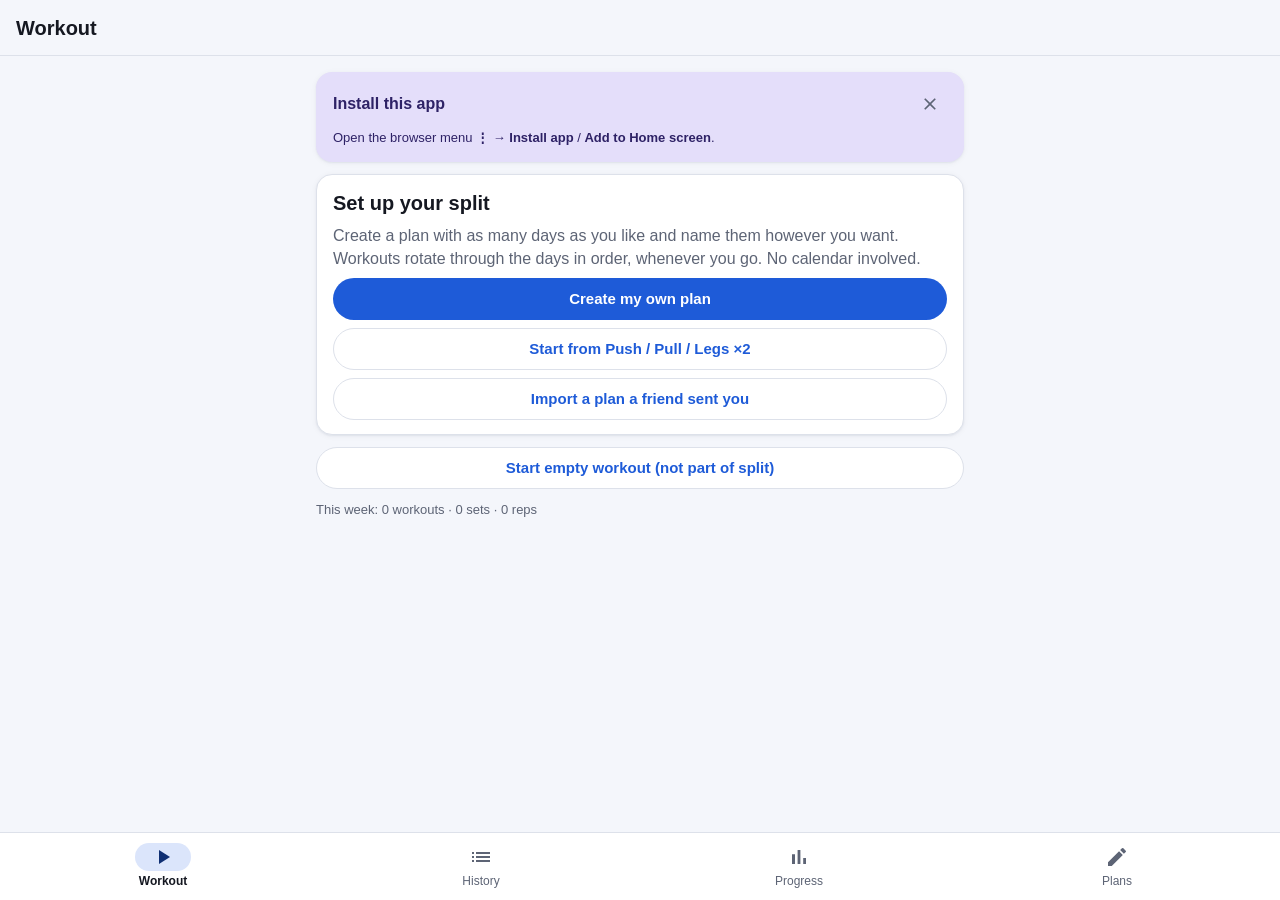
<file: pwa/index.html>
<!doctype html>
<html lang="en">
<head>
  <meta charset="utf-8">
  <meta name="viewport" content="width=device-width, initial-scale=1, viewport-fit=cover">
  <title>Workout</title>
  <meta name="description" content="Workout tracker with custom split rotation">
  <meta name="theme-color" content="#1e5bd8">
  <meta name="mobile-web-app-capable" content="yes">
  <meta name="apple-mobile-web-app-capable" content="yes">
  <meta name="apple-mobile-web-app-title" content="Workout">
  <meta name="apple-mobile-web-app-status-bar-style" content="default">
  <link rel="manifest" href="manifest.webmanifest">
  <link rel="icon" type="image/png" href="icons/icon-192.png">
  <link rel="apple-touch-icon" href="icons/apple-touch-icon.png">
  <link rel="stylesheet" href="styles.css">
</head>
<body>
  <div id="app"></div>
  <nav class="bottom-nav" id="nav">
    <button data-a="tab" data-t="workout"><svg viewBox="0 0 24 24"><path d="M8 5v14l11-7z"/></svg><span>Workout</span></button>
    <button data-a="tab" data-t="history"><svg viewBox="0 0 24 24"><path d="M3 13h2v-2H3v2zm0 4h2v-2H3v2zm0-8h2V7H3v2zm4 4h14v-2H7v2zm0 4h14v-2H7v2zM7 7v2h14V7H7z"/></svg><span>History</span></button>
    <button data-a="tab" data-t="stats"><svg viewBox="0 0 24 24"><path d="M5 9.2h3V19H5zM10.6 5h2.8v14h-2.8zm5.6 8H19v6h-2.8z"/></svg><span>Progress</span></button>
    <button data-a="tab" data-t="plans"><svg viewBox="0 0 24 24"><path d="M3 17.25V21h3.75L17.81 9.94l-3.75-3.75L3 17.25zM20.71 7.04a1 1 0 0 0 0-1.41l-2.34-2.34a1 1 0 0 0-1.41 0l-1.83 1.83 3.75 3.75 1.83-1.83z"/></svg><span>Plans</span></button>
  </nav>
  <div id="modal-root"></div>
  <div id="toast" class="toast" hidden></div>
  <script src="app.js"></script>
</body>
</html>
</file>
<file: pwa/styles.css>
:root {
  --bg: #f4f6fb;
  --surface: #ffffff;
  --surface2: #e9edf6;
  --text: #151821;
  --muted: #5d6475;
  --primary: #1e5bd8;
  --on-primary: #ffffff;
  --primary-soft: #dbe5fb;
  --on-primary-soft: #0f2f73;
  --tert-soft: #f6e3c7;
  --on-tert-soft: #5c3a00;
  --sec-soft: #e4defa;
  --on-sec-soft: #2e2266;
  --danger: #c62828;
  --border: #dde1ea;
  --shadow: 0 1px 2px rgba(20, 30, 60, .06), 0 1px 6px rgba(20, 30, 60, .05);
  color-scheme: light dark;
}
@media (prefers-color-scheme: dark) {
  :root {
    --bg: #0e1014;
    --surface: #191c23;
    --surface2: #252a35;
    --text: #e8eaf0;
    --muted: #9aa1b2;
    --primary: #7ea6ff;
    --on-primary: #0a1a3d;
    --primary-soft: #21335d;
    --on-primary-soft: #d6e2ff;
    --tert-soft: #4a3613;
    --on-tert-soft: #ffdcaa;
    --sec-soft: #2f2a52;
    --on-sec-soft: #ddd6ff;
    --danger: #ff6b6b;
    --border: #2c313d;
    --shadow: none;
  }
}

* { box-sizing: border-box; -webkit-tap-highlight-color: transparent; }
html, body { margin: 0; }
body {
  background: var(--bg);
  color: var(--text);
  font: 16px/1.4 -apple-system, BlinkMacSystemFont, "Segoe UI", Roboto, "Helvetica Neue", Arial, sans-serif;
  padding-bottom: calc(68px + env(safe-area-inset-bottom));
  overscroll-behavior-y: none;
}
button { font: inherit; color: inherit; cursor: pointer; }
svg { width: 22px; height: 22px; fill: currentColor; flex: none; }

/* top bar */
.topbar {
  position: sticky; top: 0; z-index: 5;
  display: flex; align-items: center; gap: 4px;
  min-height: 56px;
  padding: env(safe-area-inset-top) 8px 0 16px;
  background: var(--bg);
  border-bottom: 1px solid var(--border);
}
.topbar.has-back { padding-left: 4px; }
.topbar .t { flex: 1; min-width: 0; padding: 8px 0; }
.topbar h1 { font-size: 20px; margin: 0; font-weight: 600; white-space: nowrap; overflow: hidden; text-overflow: ellipsis; }
.topbar .sub { font-size: 13px; color: var(--muted); }

.content { max-width: 680px; margin: 0 auto; padding: 16px; display: flex; flex-direction: column; gap: 12px; }

/* bottom nav */
.bottom-nav {
  position: fixed; left: 0; right: 0; bottom: 0; z-index: 6;
  display: flex; justify-content: space-around;
  background: var(--surface);
  border-top: 1px solid var(--border);
  padding: 6px 4px calc(6px + env(safe-area-inset-bottom));
}
.bottom-nav button {
  flex: 1; display: flex; flex-direction: column; align-items: center; gap: 2px;
  background: none; border: 0; padding: 4px 0; font-size: 12px; color: var(--muted);
}
.bottom-nav button svg { padding: 2px 16px; width: 56px; height: 28px; border-radius: 14px; }
.bottom-nav button.on { color: var(--text); font-weight: 600; }
.bottom-nav button.on svg { background: var(--primary-soft); color: var(--on-primary-soft); }

/* cards */
.card {
  background: var(--surface); border-radius: 16px; padding: 14px 16px; box-shadow: var(--shadow);
  border: 1px solid var(--border);
}
.card.hero { background: var(--primary-soft); color: var(--on-primary-soft); border-color: transparent; display: flex; flex-direction: column; gap: 6px; }
.hero .label { font-size: 12px; font-weight: 600; letter-spacing: .06em; }
.hero .hero-title { font-size: 28px; font-weight: 700; line-height: 1.15; }
.card.clickable { cursor: pointer; }
.card.clickable:active { transform: scale(.995); }
.row { display: flex; align-items: center; gap: 8px; }
.col { display: flex; flex-direction: column; gap: 8px; }
.grow { flex: 1; min-width: 0; }
.title { font-size: 17px; font-weight: 600; display: flex; align-items: center; gap: 8px; flex-wrap: wrap; }
.small { font-size: 13px; }
.muted { color: var(--muted); }
p { margin: 0; }
h2 { font-size: 20px; margin: 0; }
h3 { font-size: 18px; margin: 0 0 12px; }
.section { color: var(--primary); font-size: 14px; font-weight: 600; margin: 8px 0 -4px; }
.divider { height: 1px; background: var(--border); margin: 4px 0; }

.pill { display: inline-block; font-size: 11px; font-weight: 600; padding: 2px 8px; border-radius: 99px; background: var(--primary-soft); color: var(--on-primary-soft); white-space: nowrap; }
.pill.tert { background: var(--tert-soft); color: var(--on-tert-soft); }
.pill.sec { background: var(--sec-soft); color: var(--on-sec-soft); }

/* buttons */
.btn {
  display: inline-flex; align-items: center; justify-content: center; gap: 6px;
  min-height: 42px; padding: 0 18px; border-radius: 21px; border: 1px solid transparent;
  background: none; font-weight: 600; font-size: 15px; white-space: nowrap;
}
.btn.block { width: 100%; }
.btn.primary { background: var(--primary); color: var(--on-primary); }
.btn.outline { border-color: var(--border); color: var(--primary); background: var(--surface); }
.btn.tonal { background: var(--primary-soft); color: var(--on-primary-soft); }
.btn.text { color: var(--primary); padding: 0 12px; }
.btn.danger { color: var(--danger); }
.btn.danger-bg { background: var(--danger); color: #fff; }
.btn:disabled { opacity: .4; }
.icon-btn { display: inline-flex; align-items: center; justify-content: center; width: 40px; height: 40px; border-radius: 20px; border: 0; background: none; color: var(--muted); flex: none; }
.icon-btn:active, .btn:active { filter: brightness(.95); }
.icon-btn:disabled { opacity: .3; }
.icon-btn.sm { width: 34px; height: 34px; }
.icon-btn.sm svg { width: 20px; height: 20px; }
.fab {
  position: fixed; right: 16px; bottom: calc(84px + env(safe-area-inset-bottom)); z-index: 4;
  box-shadow: 0 4px 14px rgba(0,0,0,.2); min-height: 52px; border-radius: 16px; padding: 0 20px;
}
.chips { display: flex; gap: 8px; overflow-x: auto; scrollbar-width: none; }
.chip { border: 1px solid var(--border); background: var(--surface); border-radius: 10px; padding: 6px 14px; font-size: 14px; white-space: nowrap; }
.chip.on { background: var(--primary-soft); color: var(--on-primary-soft); border-color: transparent; font-weight: 600; }

/* exercise card */
.ex-head { display: flex; align-items: center; gap: 6px; margin-right: -8px; }
.set-row {
  display: block; width: 100%; text-align: left; background: none; border: 0; border-radius: 10px;
  padding: 9px 4px; margin: 0;
}
.set-row:active { background: var(--surface2); }
.set-row .line { display: flex; align-items: center; gap: 6px; }
.set-row .n { width: 26px; color: var(--muted); font-weight: 600; font-size: 14px; }
.set-row .main { flex: 1; font-size: 16px; }
.set-row .drops { padding-left: 32px; font-size: 13px; color: var(--muted); margin-top: 2px; }
.ex-actions { display: flex; gap: 8px; margin-top: 6px; }

/* plan editor */
.tpl-row { display: flex; align-items: center; padding-left: 22px; }
.tpl-row .grow { font-size: 15px; }

/* stats */
.tiles { display: grid; grid-template-columns: 1fr 1fr; gap: 12px; }
.tile .v { font-size: 24px; font-weight: 700; }
.tile .l { font-size: 13px; color: var(--muted); }
.bar-row { display: flex; align-items: center; gap: 8px; font-size: 13px; }
.bar-row .lbl { width: 54px; color: var(--muted); }
.bar-row .track { flex: 1; height: 16px; }
.bar-row .bar { height: 100%; background: var(--primary); border-radius: 4px; min-width: 0; }
.bar-row .val { width: 64px; text-align: right; }
.period { display: flex; align-items: center; }
.period .grow { text-align: center; font-weight: 600; font-size: 17px; }

/* modal */
.overlay {
  position: fixed; inset: 0; z-index: 20; background: rgba(0,0,0,.45);
  display: flex; align-items: flex-end; justify-content: center;
  padding: 0 0 env(safe-area-inset-bottom);
  animation: fade .15s ease-out;
}
@media (min-width: 600px) { .overlay { align-items: center; } }
.dialog {
  background: var(--surface); width: 100%; max-width: 520px;
  max-height: calc(100vh - 40px - env(safe-area-inset-top)); overflow-y: auto;
  border-radius: 22px 22px 0 0; padding: 20px 18px 14px;
  animation: up .18s ease-out;
}
@media (min-width: 600px) { .dialog { border-radius: 22px; } }
@keyframes fade { from { opacity: 0; } }
@keyframes up { from { transform: translateY(30px); opacity: .5; } }
.dialog-actions { display: flex; align-items: center; gap: 4px; margin-top: 14px; position: sticky; bottom: -14px; background: var(--surface); padding: 6px 0 4px; }
.field { margin-bottom: 12px; }
.field-label { font-size: 13px; color: var(--muted); margin-bottom: 4px; font-weight: 600; }
input[type=text], input:not([type]) {
  width: 100%; font-size: 17px; padding: 11px 12px; border-radius: 12px;
  border: 1px solid var(--border); background: var(--bg); color: var(--text); outline: none;
}
input:focus { border-color: var(--primary); }
.stepper { display: flex; align-items: center; gap: 8px; }
.stepper input { text-align: center; font-size: 20px; font-weight: 600; }
.stepper .unit { color: var(--muted); font-size: 14px; min-width: 18px; }
.step { width: 46px; height: 46px; border-radius: 14px; border: 0; background: var(--primary-soft); color: var(--on-primary-soft); font-size: 24px; font-weight: 600; flex: none; }
.drop-row { display: flex; align-items: center; gap: 6px; margin-bottom: 8px; }
.drop-row input { text-align: center; }
.drop-row .tag { width: 30px; font-weight: 600; font-size: 14px; color: var(--muted); }
.sugg { display: block; width: 100%; text-align: left; background: none; border: 0; border-bottom: 1px solid var(--border); padding: 12px 2px; font-size: 16px; }
.check { display: flex; align-items: center; gap: 10px; padding: 10px 0; font-size: 15px; }
.check input { width: 20px; height: 20px; accent-color: var(--primary); }
.sheet-item { display: block; width: 100%; text-align: left; background: none; border: 0; padding: 14px 4px; font-size: 16px; border-bottom: 1px solid var(--border); }
.sheet-item.danger { color: var(--danger); }

.toast {
  position: fixed; left: 50%; transform: translateX(-50%); z-index: 30;
  bottom: calc(84px + env(safe-area-inset-bottom));
  background: #222; color: #fff; padding: 10px 16px; border-radius: 10px; font-size: 14px; max-width: 90vw;
}
.hint { background: var(--sec-soft); color: var(--on-sec-soft); border-color: transparent; }
</file>
